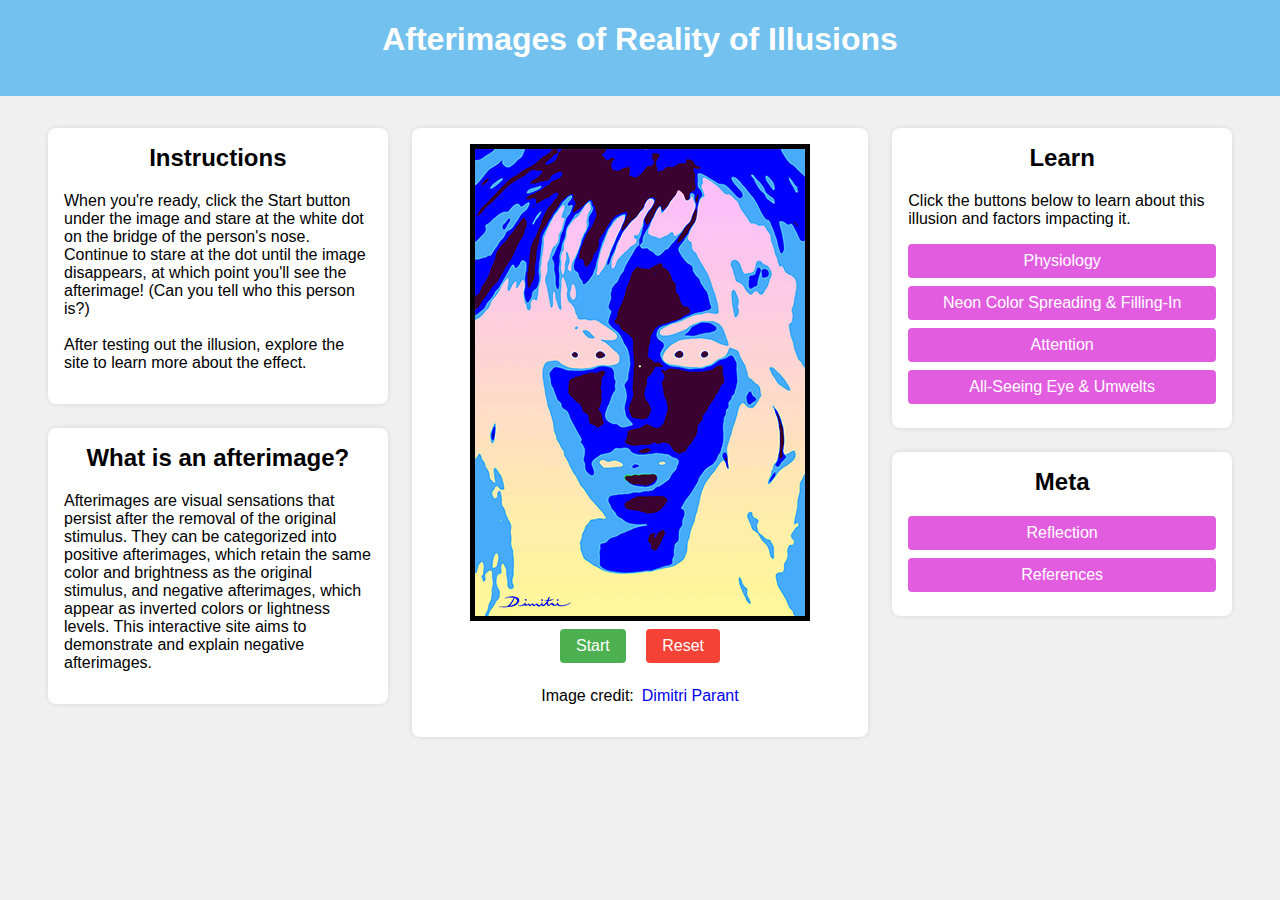
<file: index.html>
<!doctype html>
<html lang="en">
  <head>
    <meta charset="UTF-8" />
    <meta name="viewport" content="width=device-width, initial-scale=1.0" />
    <title>Illusions</title>
    <link rel="stylesheet" href="styles.css" />
  </head>
  <body>
    <header>
      <h1>Afterimages of Reality of Illusions</h1>
    </header>
    <main id="main-content">
      <section id="left-section">
        <div class="white-block">
          <h2>Instructions</h2>
          <p>
            When you're ready, click the Start button under the image and stare at the white dot on the bridge of the person's nose.
            Continue to stare at the dot until the image disappears, at which point you'll see the afterimage! (Can you tell who this person is?)
            <br><br>
            After testing out the illusion, explore the site to learn more about the effect.
          </p>
        </div>
        <div class="white-block">
          <h2>What is an afterimage?</h2>
          <p>
            Afterimages are visual sensations that persist after the removal of the original stimulus.
            They can be categorized into positive afterimages, which retain the same color and brightness as the original stimulus,
            and negative afterimages, which appear as inverted colors or lightness levels.
            This interactive site aims to demonstrate and explain negative afterimages.
          </p>
        </div>
      </section>
        
        <section id="center-section">
          <div id="beyonce-image" class="image-container">
            <img
              id="afterimage"
              src="beyonce_afterimage.gif"
              alt="Inverse color portrait"
            />
          </div>
          <div id="button-container">
            <button id="show-button">Start</button>
            <button id="reset-button">Reset</button>
          </div>
          <div class="image-credit">
            <p>Image credit:</p>
            <a href="https://www.flickr.com/photos/dimitriparis/">Dimitri Parant</a>
          </div>
        </section>
        
        <section id="right-section">
          <div class="white-block">
            <h2>Learn</h2>
            <p>Click the buttons below to learn about this illusion and factors impacting it.</p>
            <div id="link-buttons">
              <button onclick="location.href='physiology.html'">Physiology</button>
              <button onclick="location.href='neon-color-spreading.html'">Neon Color Spreading & Filling-In</button>
              <button onclick="location.href='attention.html'">Attention</button>
              <button onclick="location.href='ase-and-umwelts.html'">All-Seeing Eye & Umwelts</button>
            </div>
          </div>
          <div class="white-block">
            <h2>Meta</h2>
            <div id="link-buttons">
              <button onclick="location.href='reflection.html'">Reflection</button>
              <button onclick="location.href='references.html'">References</button>
            </div>
          </div>
        </section>
      </main>
    <script src="script.js"></script>
  </body>
</html>
</file>
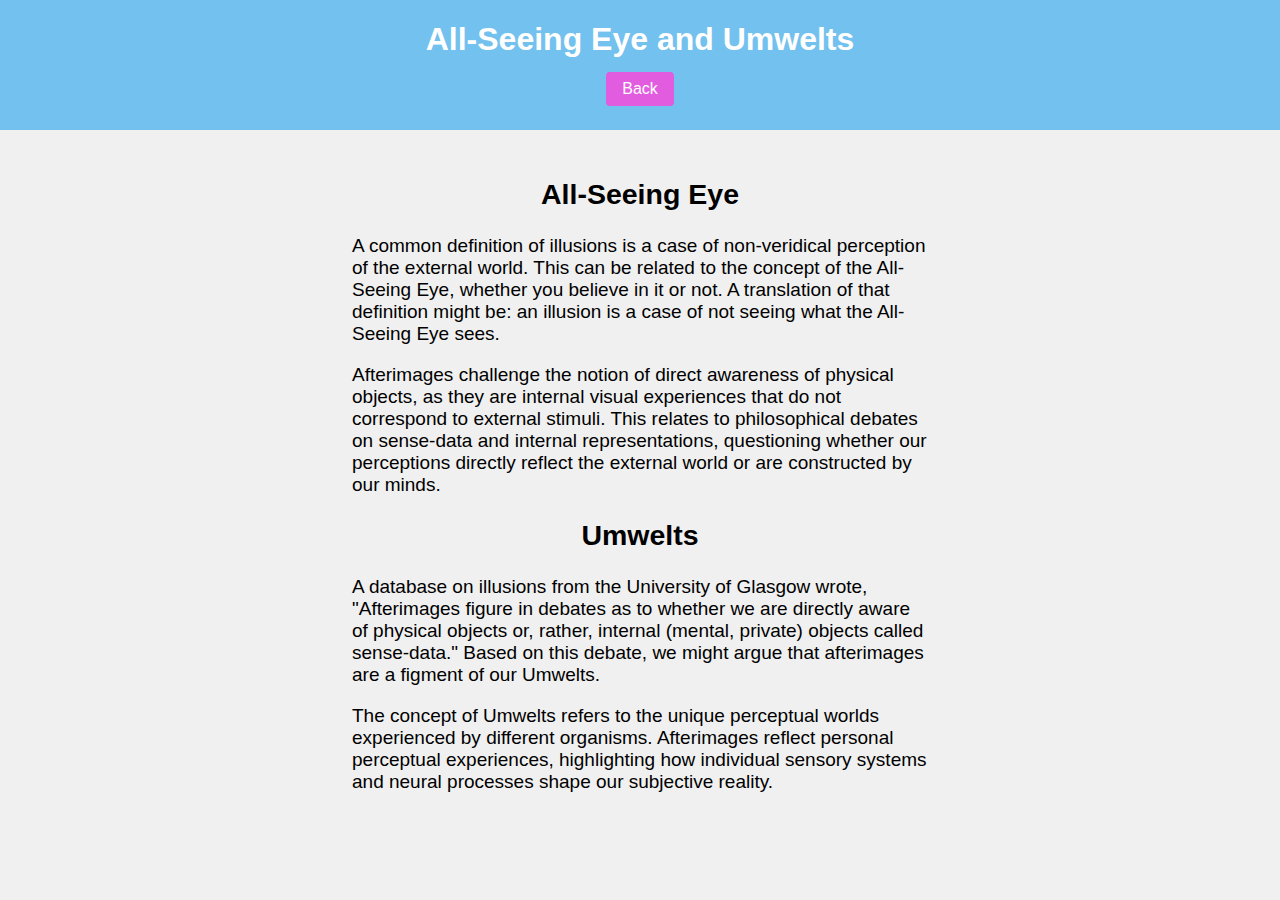
<file: ase-and-umwelts.html>
<!DOCTYPE html>
<html lang="en">
<head>
    <meta charset="UTF-8">
    <meta name="viewport" content="width=device-width, initial-scale=1.0">
    <title>ASE and Umwelts</title>
    <link rel="stylesheet" href="styles.css">
</head>
<body>
    <header>
        <h1>All-Seeing Eye and Umwelts</h1>
        <div id="header-buttons">
            <button onclick="location.href='index.html'">Back</button>
        </div>
    </header>
    <main id="ase-main">
        <h2>All-Seeing Eye</h2>
        <p>
            A common definition of illusions is a case of non-veridical perception of the external world.
            This can be related to the concept of the All-Seeing Eye, whether you believe in it or not.
            A translation of that definition might be: an illusion is a case of not seeing what the All-Seeing Eye sees.
        </p>
        <p>
            Afterimages challenge the notion of direct awareness of physical objects,
            as they are internal visual experiences that do not correspond to external stimuli.
            This relates to philosophical debates on sense-data and internal representations,
            questioning whether our perceptions directly reflect the external world or are constructed by our minds.
        </p>
        <h2>Umwelts</h2>
        <p>
            A database on illusions from the University of Glasgow wrote,
            "Afterimages figure in debates as to whether we are directly aware of physical objects or,
            rather, internal (mental, private) objects called sense-data." Based on this debate,
            we might argue that afterimages are a figment of our Umwelts.
        </p>
        <p>
            The concept of Umwelts refers to the unique perceptual worlds experienced by different organisms.
            Afterimages reflect personal perceptual experiences, highlighting how individual sensory systems
            and neural processes shape our subjective reality.
        </p>
    </main>
</body>
</html>
</file>
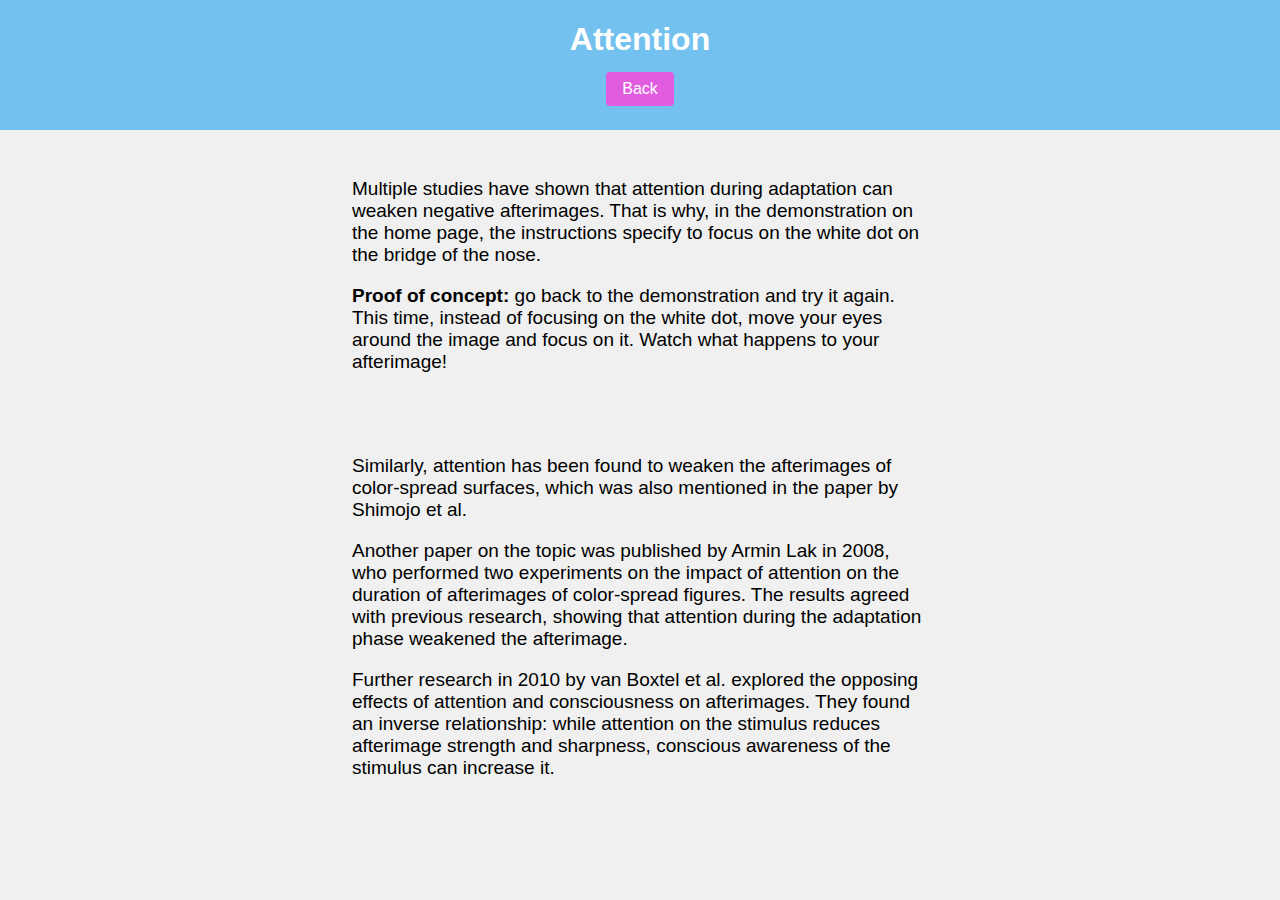
<file: attention.html>
<!DOCTYPE html>
<html lang="en">
<head>
    <meta charset="UTF-8">
    <meta name="viewport" content="width=device-width, initial-scale=1.0">
    <title>Attention</title>
    <link rel="stylesheet" href="styles.css">
</head>
<body>
    <header>
        <h1>Attention</h1>
        <div id="header-buttons">
            <button onclick="location.href='index.html'">Back</button>
        </div>
    </header>
    <main id="attention-main">
        <p>
            Multiple studies have shown that attention during adaptation can weaken negative afterimages.
            That is why, in the demonstration on the home page, the instructions specify to focus on
            the white dot on the bridge of the nose.
        </p>
        <p>
            <b>Proof of concept:</b> go back to the demonstration and try it again.
            This time, instead of focusing on the white dot, move your eyes around the image and focus on it.
            Watch what happens to your afterimage!
        </p>
        <br><br>
        <p>
            Similarly, attention has been found to weaken the afterimages of color-spread surfaces,
            which was also mentioned in the paper by Shimojo et al.
        </p>
        <p>
            Another paper on the topic was published by Armin Lak in 2008, who performed two experiments
            on the impact of attention on the duration of afterimages of color-spread figures.
            The results agreed with previous research, showing that attention during the adaptation
            phase weakened the afterimage.
        </p>
        <p>
            Further research in 2010 by van Boxtel et al. explored the opposing effects of
            attention and consciousness on afterimages. They found an inverse relationship:
            while attention on the stimulus reduces afterimage strength and sharpness,
            conscious awareness of the stimulus can increase it.
        </p>
    </main>
</body>
</html>
</file>
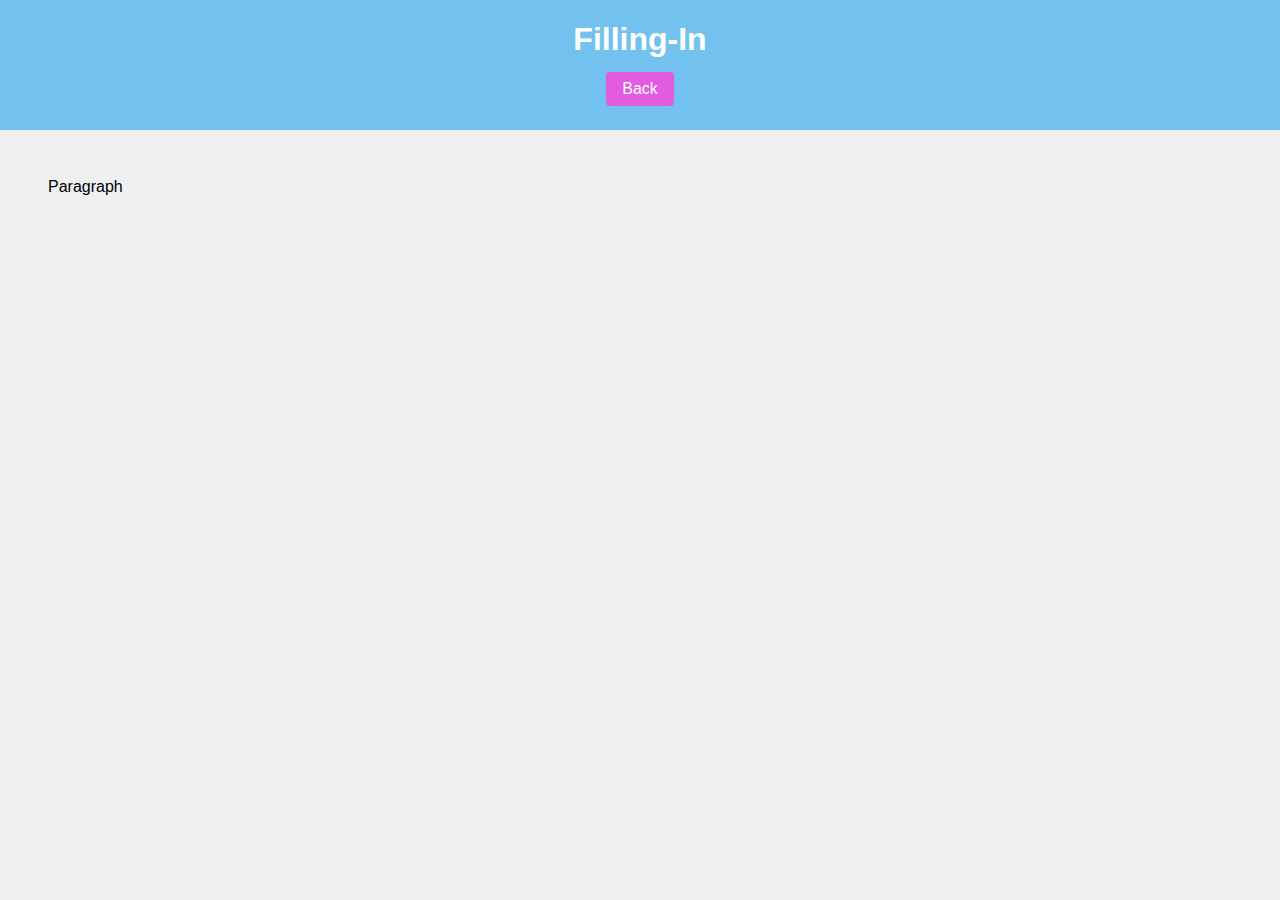
<file: filling-in.html>
<!DOCTYPE html>
<html lang="en">
<head>
    <meta charset="UTF-8">
    <meta name="viewport" content="width=device-width, initial-scale=1.0">
    <title>Filling-In</title>
    <link rel="stylesheet" href="styles.css">
</head>
<body>
    <header>
        <h1>Filling-In</h1>
        <div id="header-buttons">
            <button onclick="location.href='index.html'">Back</button>
        </div>
    </header>
    <main>
        <p>Paragraph</p>
    </main>
</body>
</html>
</file>
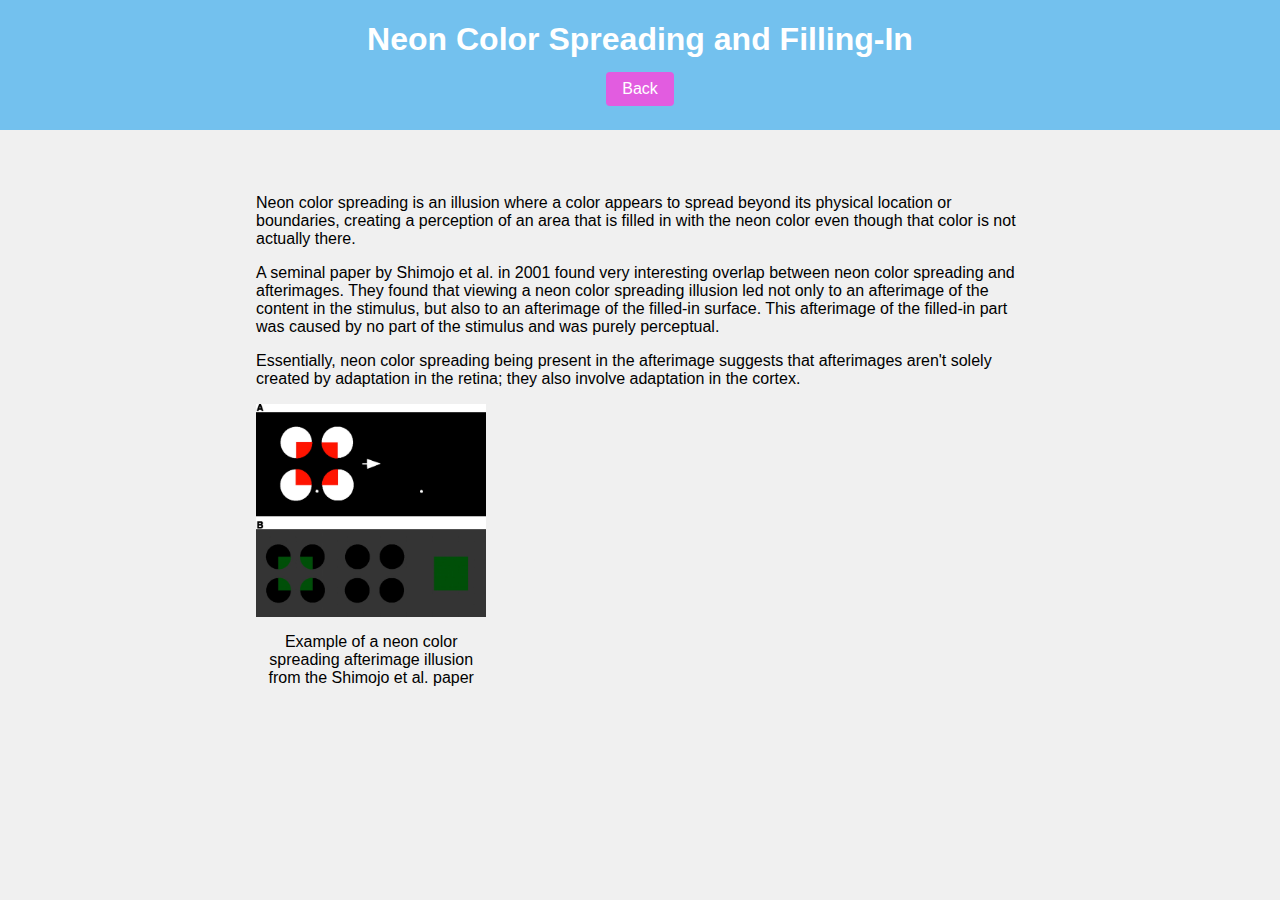
<file: neon-color-spreading.html>
<!DOCTYPE html>
<html lang="en">
<head>
    <meta charset="UTF-8">
    <meta name="viewport" content="width=device-width, initial-scale=1.0">
    <title>Neon Color Spreading</title>
    <link rel="stylesheet" href="styles.css">
</head>
<body>
    <header>
        <h1>Neon Color Spreading and Filling-In</h1>
        <div id="header-buttons">
            <button onclick="location.href='index.html'">Back</button>
        </div>
    </header>
    <main id="ncs-main">
        <p>
            Neon color spreading is an illusion where a color appears to spread beyond its physical location
            or boundaries, creating a perception of an area that is filled in with the neon color even though
            that color is not actually there.
        </p>
        <p>
            A seminal paper by Shimojo et al. in 2001 found very interesting overlap between neon
            color spreading and afterimages. They found that viewing a neon color spreading illusion
            led not only to an afterimage of the content in the stimulus, but also to an afterimage
            of the filled-in surface. This afterimage of the filled-in part was caused by no part of
            the stimulus and was purely perceptual.
        </p>
        <p>
            Essentially, neon color spreading being present in the afterimage suggests that afterimages
            aren't solely created by adaptation in the retina; they also involve adaptation in the cortex.
        </p>
        <div id="ncs-container" class="image-container caption">
            <img
            id="ncs-example"
            src="ncs-example.jpeg"
            alt="Example of a neon color spreading afterimage illusion"
            />
            <p>Example of a neon color spreading afterimage illusion from the Shimojo et al. paper</p>
        </div>
    </main>
</body>
</html>
</file>
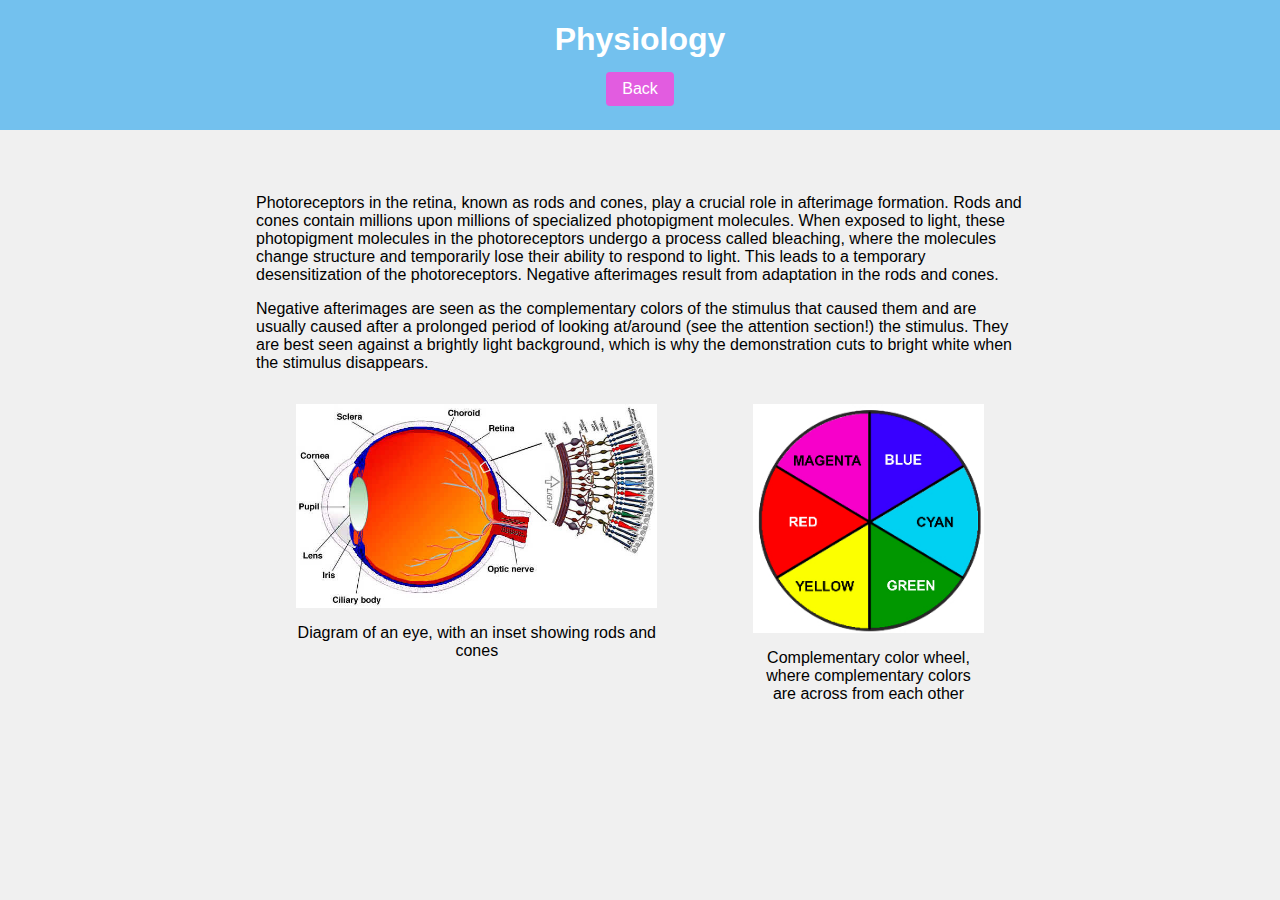
<file: physiology.html>
<!DOCTYPE html>
<html lang="en">
<head>
    <meta charset="UTF-8">
    <meta name="viewport" content="width=device-width, initial-scale=1.0">
    <title>Physiology</title>
    <link rel="stylesheet" href="styles.css">
</head>
<body>
    <header>
        <h1>Physiology</h1>
        <div id="header-buttons">
            <button onclick="location.href='index.html'">Back</button>
        </div>
    </header>
    <main id="physiology-main">
        <p>Photoreceptors in the retina, known as rods and cones, play a crucial role in afterimage formation.
            Rods and cones contain millions upon millions of specialized photopigment molecules.
            When exposed to light, these photopigment molecules in the photoreceptors undergo a process called bleaching,
            where the molecules change structure and temporarily lose their ability to respond to light.
            This leads to a temporary desensitization of the photoreceptors.
            Negative afterimages result from adaptation in the rods and cones.
        </p>
        <p>
            Negative afterimages are seen as the complementary colors of the stimulus that caused them
            and are usually caused after a prolonged period of looking at/around (see the attention section!) the stimulus.
            They are best seen against a brightly light background, which is why the demonstration cuts to
            bright white when the stimulus disappears.
        </p>
        <div class="physiology-images">
            <div id="retina-image" class="image-container caption">
                <img
                id="eye-diagram"
                src="eye-diagram.jpg"
                alt="Diagram of rods and cones in a retina"
                />
                <p>Diagram of an eye, with an inset showing rods and cones</p>
            </div>
            <div id="color-image" class="image-container caption">
                <img
                id="color-wheel"
                src="color-wheel.jpg"
                alt="Image of complementary color wheel"
                />
                <p>Complementary color wheel, where complementary colors are across from each other</p>
            </div>
        </div>
    </main>
</body>
</html>
</file>
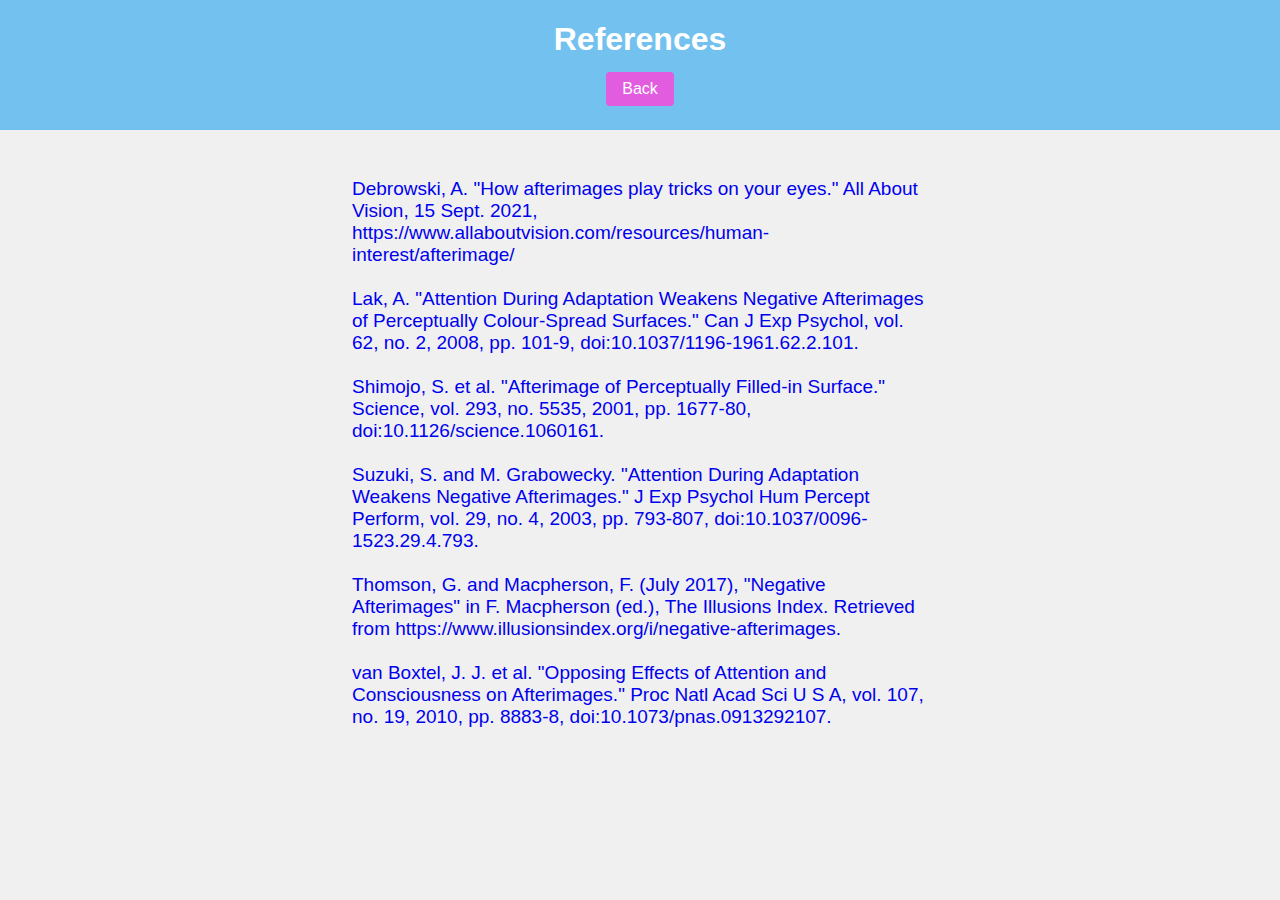
<file: references.html>
<!DOCTYPE html>
<html lang="en">
<head>
    <meta charset="UTF-8">
    <meta name="viewport" content="width=device-width, initial-scale=1.0">
    <title>References</title>
    <link rel="stylesheet" href="styles.css">
</head>
<body>
    <header>
        <h1>References</h1>
        <div id="header-buttons">
            <button onclick="location.href='index.html'">Back</button>
        </div>
    </header>
    <main id="references-main">
        <div class="references">
            <a href="https://www.allaboutvision.com/resources/human-interest/afterimage/">
                Debrowski, A. "How afterimages play tricks on your eyes."
                All About Vision, 15 Sept. 2021, https://www.allaboutvision.com/resources/human-interest/afterimage/
            </a>
            <br><br>
            <a href="https://pubmed.ncbi.nlm.nih.gov/18572987/">
                Lak, A. "Attention During Adaptation Weakens Negative Afterimages of Perceptually
                Colour-Spread Surfaces." Can J Exp Psychol, vol. 62, no. 2, 2008, pp. 101-9, doi:10.1037/1196-1961.62.2.101.
            </a>
            <br><br>
            <a href="https://pubmed.ncbi.nlm.nih.gov/11533495/">
                Shimojo, S. et al. "Afterimage of Perceptually Filled-in Surface."
                Science, vol. 293, no. 5535, 2001, pp. 1677-80, doi:10.1126/science.1060161.
            </a>
            <br><br>
            <a href="https://pubmed.ncbi.nlm.nih.gov/12967222/">
                Suzuki, S. and M. Grabowecky. "Attention During Adaptation Weakens Negative Afterimages."
                J Exp Psychol Hum Percept Perform, vol. 29, no. 4, 2003, pp. 793-807, doi:10.1037/0096-1523.29.4.793.
            </a>
            <br><br>
            <a href="https://www.illusionsindex.org/i/negative-afterimages">
                Thomson, G. and Macpherson, F. (July 2017), "Negative Afterimages" in F. Macpherson (ed.), The Illusions Index.
                Retrieved from https://www.illusionsindex.org/i/negative-afterimages.
            </a>
            <br><br>
            <a href="https://pubmed.ncbi.nlm.nih.gov/20424112/">
                van Boxtel, J. J. et al. "Opposing Effects of Attention and Consciousness on Afterimages."
                Proc Natl Acad Sci U S A, vol. 107, no. 19, 2010, pp. 8883-8, doi:10.1073/pnas.0913292107.
            </a>
        </div>
    </main>
</body>
</html>
</file>
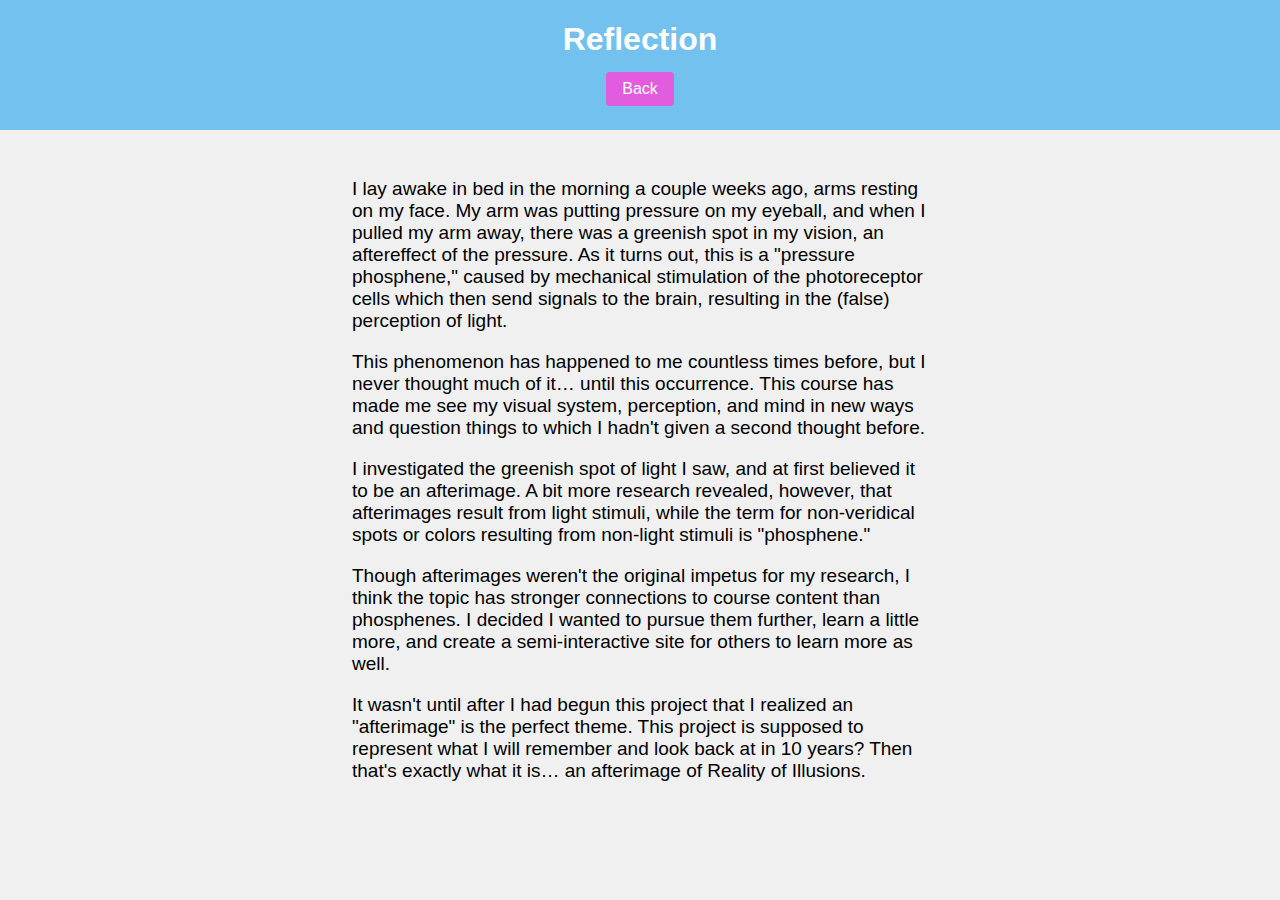
<file: reflection.html>
<!DOCTYPE html>
<html lang="en">
<head>
    <meta charset="UTF-8">
    <meta name="viewport" content="width=device-width, initial-scale=1.0">
    <title>Reflection</title>
    <link rel="stylesheet" href="styles.css">
</head>
<body>
    <header>
        <h1>Reflection</h1>
        <div id="header-buttons">
            <button onclick="location.href='index.html'">Back</button>
        </div>
    </header>
    <main id="reflection-main">
        <p>
            I lay awake in bed in the morning a couple weeks ago, arms resting on my face.
            My arm was putting pressure on my eyeball, and when I pulled my arm away,
            there was a greenish spot in my vision, an aftereffect of the pressure.
            As it turns out, this is a "pressure phosphene," caused by mechanical stimulation
            of the photoreceptor cells which then send signals to the brain, resulting in the (false) perception of light.
        </p>
        <p>
            This phenomenon has happened to me countless times before, but I never thought much of it…
            until this occurrence. This course has made me see my visual system, perception, and mind in
            new ways and question things to which I hadn't given a second thought before.
        </p>
        <p>
            I investigated the greenish spot of light I saw, and at first believed it to be an afterimage.
            A bit more research revealed, however, that afterimages result from light stimuli, while the term
            for non-veridical spots or colors resulting from non-light stimuli is "phosphene."
        </p>
        <p>
            Though afterimages weren't the original impetus for my research, I think the topic has stronger
            connections to course content than phosphenes. I decided I wanted to pursue them further,
            learn a little more, and create a semi-interactive site for others to learn more as well.
        </p>
        <p>
            It wasn't until after I had begun this project that I realized an "afterimage" is the perfect theme.
            This project is supposed to represent what I will remember and look back at in 10 years?
            Then that's exactly what it is… an afterimage of Reality of Illusions.
        </p>
    </main>
</body>
</html>
</file>
<file: styles.css>
body {
  font-family: 'Trebuchet MS', sans-serif;
  text-align: center;
  margin: 0;
  padding: 0;
  background-color: #f0f0f0;
  overflow: hidden;
}

header {
  background-color: #73c1ee;
  color: white;
  padding: 1rem;
  margin-top: -1rem;
}

#header-buttons button{
    background-color: #e25ce0;
    color: white;
    border-radius: 4px;
    font-size: 1rem;
    text-align: center;
    margin-top: -1rem;
}

#header-buttons button:hover {
    background-color: #e25ce08d;
}

#main-content {
    display: flex;
    justify-content: space-between;
    align-items: flex-start;
    margin: 2rem 1rem;
    gap: 1.5rem;
    padding: 0 2rem;
  }
  
  #left-section {
    flex: 1.2;
  }
  
  #left-section h2 {
    margin-top: 0;
  }
  
  #center-section {
    flex: 1.5;
    display: flex;
    flex-direction: column;
    align-items: center;
    background-color: #ffffff;
    padding: 1rem;
    border-radius: 8px;
    box-shadow: 0 0 5px rgba(0, 0, 0, 0.1);
  }

  #right-section {
    flex: 1.2;
  }
  
  #right-section h2 {
    margin-top: 0;
  }
  
  #link-buttons button {
    display: block;
    width: 100%;
    margin: 0.5rem 0;
    padding: 0.5rem;
    background-color: #e25ce0;
    color: white;
    border: none;
    border-radius: 4px;
    font-size: 1rem;
    text-align: center;
  }
  
  #link-buttons button:hover {
    background-color: #e25ce08d;
  }

.image-container {
  display: flex;
  justify-content: center;
  align-items: center;
}

#beyonce-image {
  border: 5px solid;
}

#retina-image {
  max-width: 47%;
}

.caption {
  display: block;
}

.caption p {
  text-align: center;
}

#color-image {
  max-width: 30%;
}

#ncs-container {
  max-width: 30%;
}

img {
  max-width: 100%;
  height: auto;
  display: block;
}

.button-container {
  display: flex;
  justify-content: center;
  gap: 1rem;
  margin-top: 1rem;
}

button {
  margin: 0.5rem;
  font-family: 'Trebuchet MS', sans-serif;
  padding: 0.5rem 1rem;
  font-size: 1rem;
  cursor: pointer;
  border: none;
  border-radius: 4px;
}

#show-button {
  background-color: #4caf50;
  color: white;
  transition: background-color 0.3s;
}

#show-button:hover {
    background-color: #4caf4f88;
}

#reset-button {
  background-color: #f44336;
  color: white;
}

#reset-button:hover {
    background-color: #f443368c;
}

p {
  text-align: left;
}

#physiology-main, #ncs-main {
  margin: 4rem 16rem;
}

#attention-main, #ase-main, #references-main, #reflection-main {
  margin: 3rem 22rem;
  font-size: 19px;
}

main {
  margin: 3rem;
}

.white-block {
  background-color: #ffffff;
  padding: 1rem;
  border-radius: 8px;
  box-shadow: 0 0 5px rgba(0, 0, 0, 0.1);
  margin-bottom: 1.5rem;
}

.physiology-images {
  display: flex;
  align-items: row;
  justify-content: center;
  gap: 6rem;
  margin-top: 2rem;
}

a {
  text-decoration: none;
}

.references {
  text-align: left;
}

.image-credit {
  display: flex;
  gap: 0.5rem;
  align-items: center;
}
</file>
